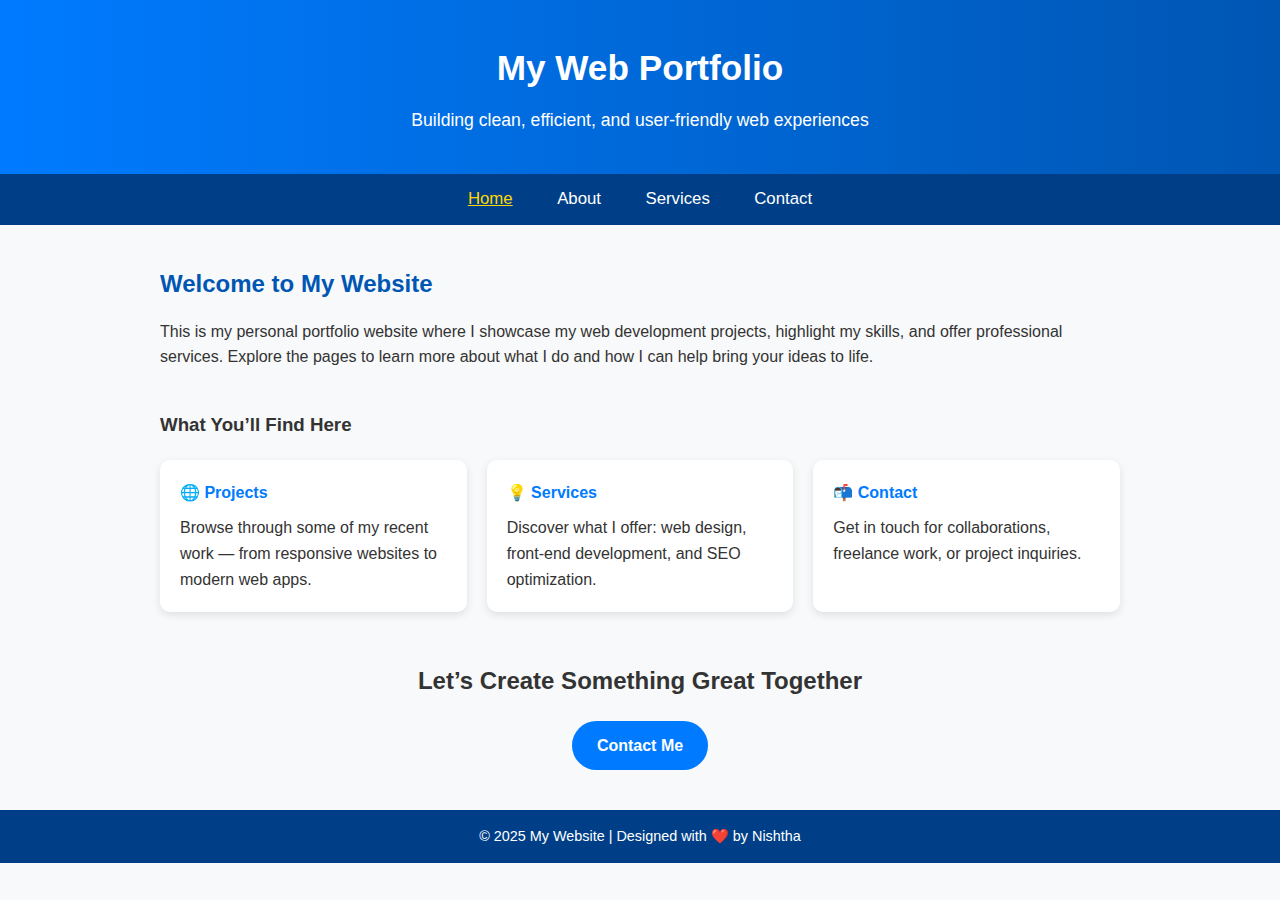
<file: index.html>
<!DOCTYPE html>
<html lang="en">
<head>
    <meta charset="UTF-8">
    <meta name="viewport" content="width=device-width, initial-scale=1.0">
    <meta name="description" content="Personal portfolio and web development services — showcasing projects, skills, and contact information.">
    <title>Home - My Website</title>

    <link rel="icon" type="image/x-icon" href="favicon.ico">
    <link rel="stylesheet" href="style.css">

    <!-- Google tag (gtag.js) -->
    <script async src="https://www.googletagmanager.com/gtag/js?id=G-J4TRCWDCKT"></script>
    <script>
      window.dataLayer = window.dataLayer || [];
      function gtag(){dataLayer.push(arguments);}
      gtag('js', new Date());
      gtag('config', 'G-J4TRCWDCKT');
    </script>
</head>
<body>
    <header>
        <div class="header-container">
            <h1>My Web Portfolio</h1>
            <p>Building clean, efficient, and user-friendly web experiences</p>
        </div>
    </header>

    <nav>
        <a href="index.html" class="active">Home</a>
        <a href="about.html">About</a>
        <a href="services.html">Services</a>
        <a href="contact.html">Contact</a>
    </nav>

    <main>
        <section class="intro">
            <h2>Welcome to My Website</h2>
            <p>
                This is my personal portfolio website where I showcase my web development projects, 
                highlight my skills, and offer professional services. 
                Explore the pages to learn more about what I do and how I can help bring your ideas to life.
            </p>
        </section>

        <section class="features">
            <h3>What You’ll Find Here</h3>
            <div class="feature-grid">
                <div class="feature-card">
                    <h4>🌐 Projects</h4>
                    <p>Browse through some of my recent work — from responsive websites to modern web apps.</p>
                </div>
                <div class="feature-card">
                    <h4>💡 Services</h4>
                    <p>Discover what I offer: web design, front-end development, and SEO optimization.</p>
                </div>
                <div class="feature-card">
                    <h4>📬 Contact</h4>
                    <p>Get in touch for collaborations, freelance work, or project inquiries.</p>
                </div>
            </div>
        </section>

        <section class="cta">
            <h3>Let’s Create Something Great Together</h3>
            <a href="contact.html" class="btn">Contact Me</a>
        </section>
    </main>

    <footer>
        <p>© 2025 My Website | Designed with ❤️ by Nishtha</p>
    </footer>
</body>
</html>
</file>
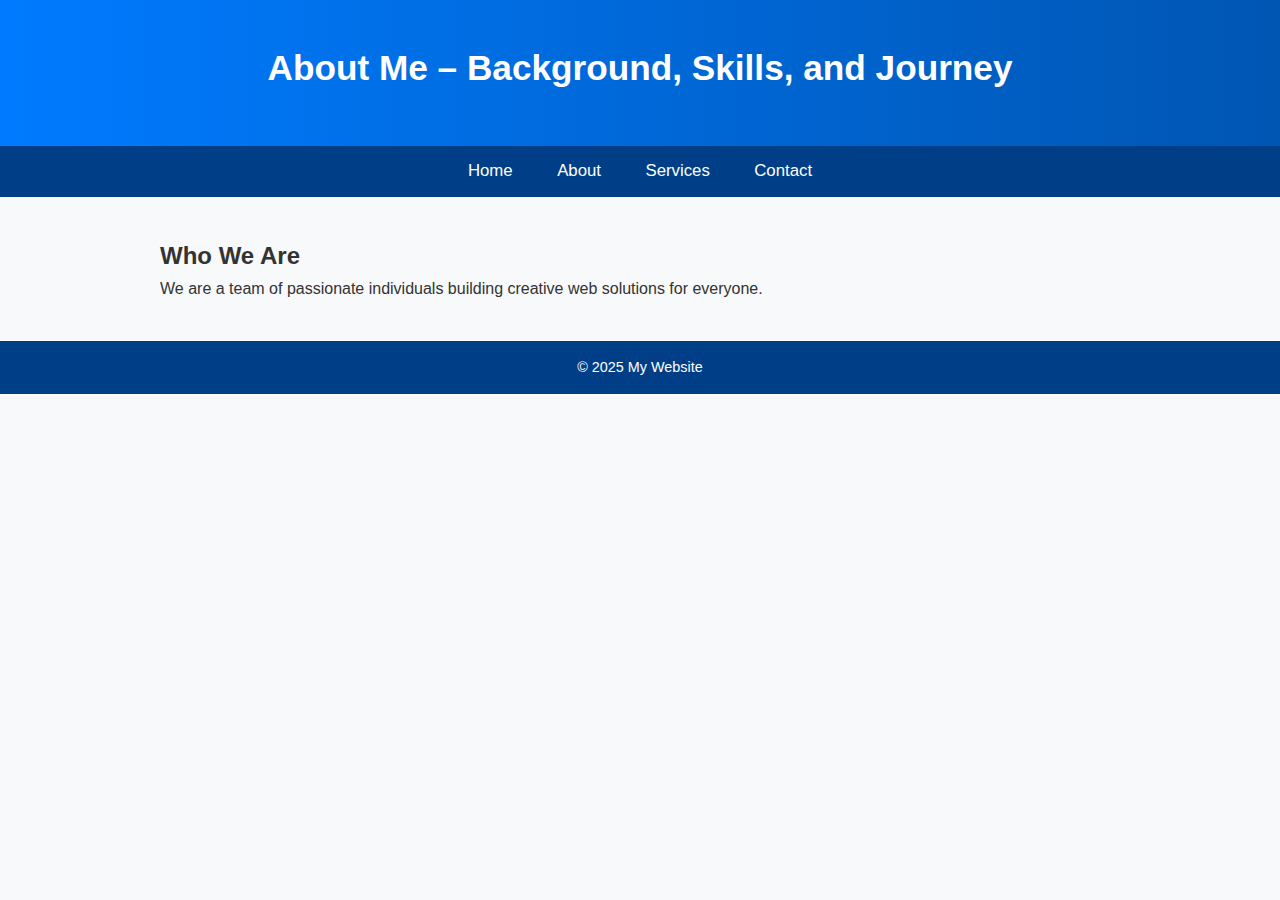
<file: about.html>
<!DOCTYPE html>
<html lang="en">
<head>
    <title>About - My Website</title>
    <link rel="stylesheet" href="style.css">
    <meta name="description" content="About me page - learn more about my background, skills, and journey.">
</head>
<body>
    <header>
        <h1>About Me – Background, Skills, and Journey</h1>
    </header>
    <nav>
        <a href="index.html">Home</a>
        <a href="about.html">About</a>
        <a href="services.html">Services</a>
        <a href="contact.html">Contact</a>
    </nav>
    <main>
        <h2>Who We Are</h2>
        <p>We are a team of passionate individuals building creative web solutions for everyone.</p>
    </main>
    <footer>
        <p>© 2025 My Website</p>
    </footer>
</body>
</html>
</file>
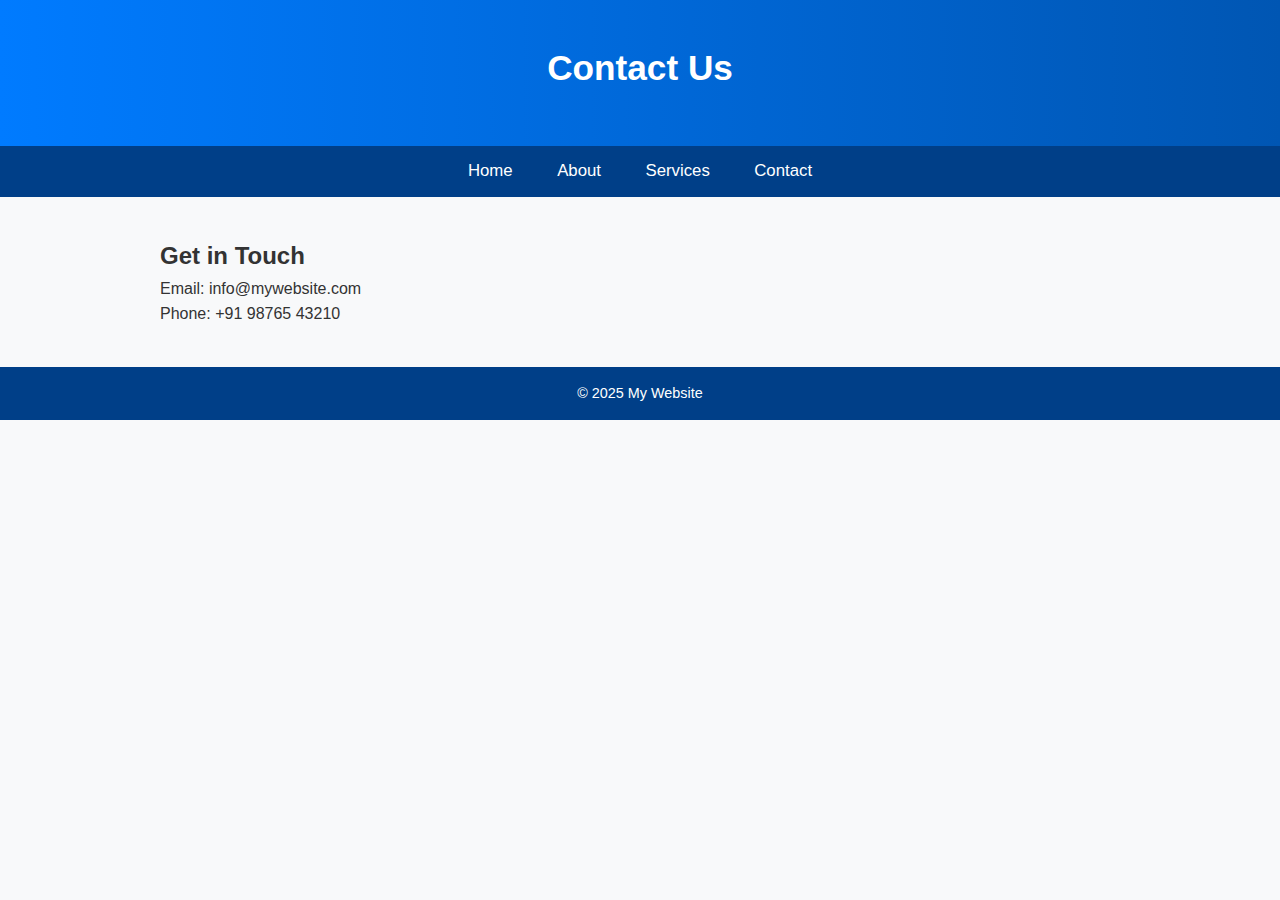
<file: contact.html>
<!DOCTYPE html>
<html>
<head>
    <title>Contact - My Website</title>
    <link rel="stylesheet" href="style.css">
</head>
<body>
    <header>
        <h1>Contact Us</h1>
    </header>
    <nav>
        <a href="index.html">Home</a>
        <a href="about.html">About</a>
        <a href="services.html">Services</a>
        <a href="contact.html">Contact</a>
    </nav>
    <main>
        <h2>Get in Touch</h2>
        <p>Email: info@mywebsite.com</p>
        <p>Phone: +91 98765 43210</p>
    </main>
    <footer>
        <p>© 2025 My Website</p>
    </footer>
</body>
</html>
</file>
<file: style.css>
/* General Reset */
* {
    margin: 0;
    padding: 0;
    box-sizing: border-box;
}

/* Body Styling */
body {
    font-family: "Segoe UI", Arial, sans-serif;
    background-color: #f8f9fa;
    color: #333;
    line-height: 1.6;
}

/* Header */
header {
    background: linear-gradient(90deg, #007bff, #0056b3);
    color: white;
    text-align: center;
    padding: 40px 15px;
}

header h1 {
    font-size: 2.2em;
    margin-bottom: 10px;
}

header p {
    font-size: 1.1em;
}

/* Navigation Bar */
nav {
    background-color: #003f88;
    padding: 12px;
    text-align: center;
}

nav a {
    color: white;
    text-decoration: none;
    margin: 0 20px;
    font-weight: 500;
    font-size: 1.05em;
    transition: color 0.3s;
}

nav a:hover, nav a.active {
    color: #ffd700;
    text-decoration: underline;
}

/* Main Content */
main {
    padding: 40px 20px;
    max-width: 1000px;
    margin: auto;
}

.intro h2 {
    color: #0056b3;
    margin-bottom: 15px;
}

.features {
    margin-top: 40px;
}

.feature-grid {
    display: grid;
    grid-template-columns: repeat(auto-fit, minmax(280px, 1fr));
    gap: 20px;
    margin-top: 20px;
}

.feature-card {
    background-color: white;
    padding: 20px;
    border-radius: 10px;
    box-shadow: 0 3px 8px rgba(0, 0, 0, 0.1);
    transition: transform 0.3s ease;
}

.feature-card:hover {
    transform: translateY(-5px);
}

.feature-card h4 {
    color: #007bff;
    margin-bottom: 10px;
}

/* Call To Action */
.cta {
    text-align: center;
    margin-top: 50px;
}

.cta h3 {
    font-size: 1.5em;
    margin-bottom: 20px;
}

.btn {
    display: inline-block;
    background-color: #007bff;
    color: white;
    padding: 12px 25px;
    border-radius: 25px;
    text-decoration: none;
    font-weight: bold;
    transition: background 0.3s;
}

.btn:hover {
    background-color: #0056b3;
}

/* Footer */
footer {
    background-color: #003f88;
    color: white;
    text-align: center;
    padding: 15px 0;
    font-size: 0.9em;
    position: relative;
    bottom: 0;
    width: 100%;
}

/* Quick Form Section */
.quick-form {
    background-color: #ffffff;
    margin: 50px auto;
    padding: 30px;
    border-radius: 12px;
    max-width: 600px;
    box-shadow: 0 4px 10px rgba(0,0,0,0.1);
    text-align: center;
}

.quick-form h3 {
    color: #0056b3;
    margin-bottom: 10px;
}

.quick-form p {
    color: #555;
    margin-bottom: 20px;
}

.quick-form form {
    display: flex;
    flex-direction: column;
    gap: 15px;
}

.quick-form input {
    padding: 12px;
    border: 1px solid #ccc;
    border-radius: 8px;
    font-size: 1em;
    outline: none;
    transition: border 0.3s;
}

.quick-form input:focus {
    border-color: #007bff;
}

.quick-form button {
    background-color: #007bff;
    color: white;
    padding: 12px;
    border: none;
    border-radius: 8px;
    font-size: 1em;
    cursor: pointer;
    transition: background 0.3s;
}

.quick-form button:hover {
    background-color: #0056b3;
}
</file>
